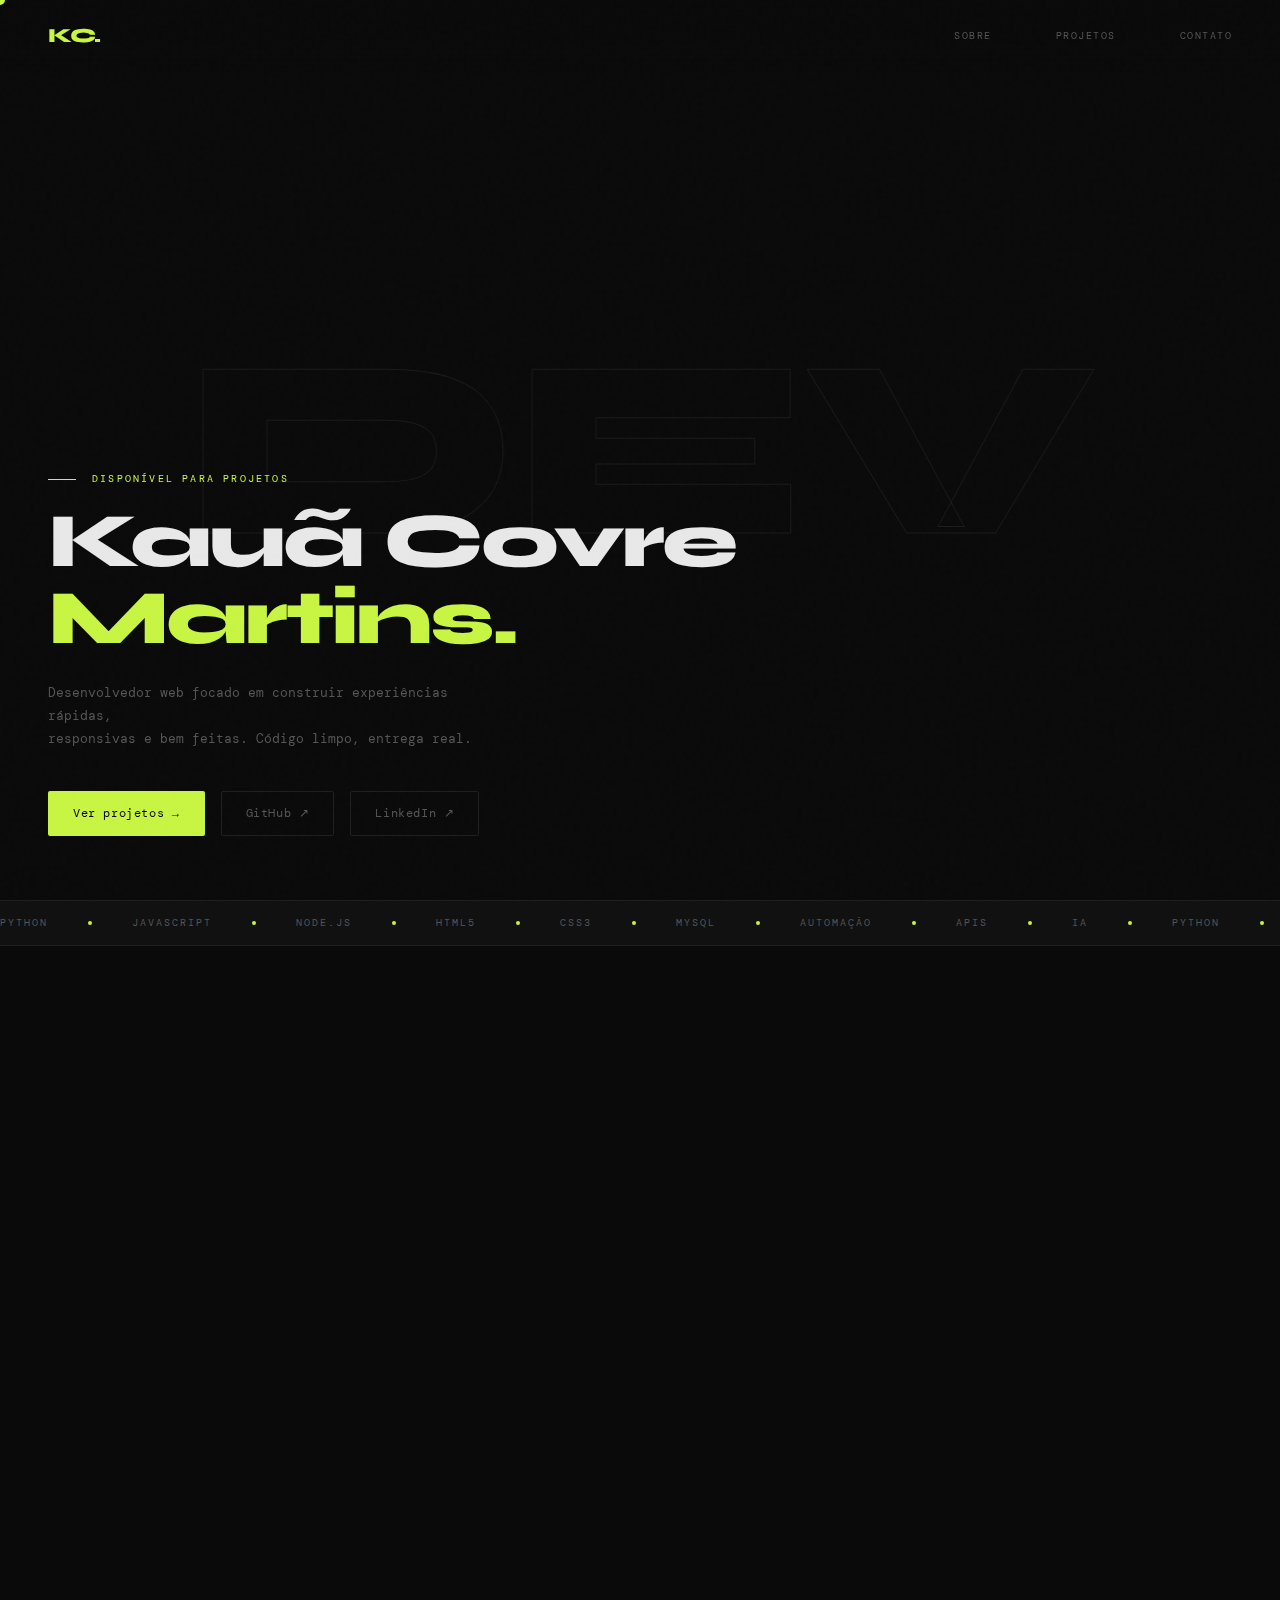
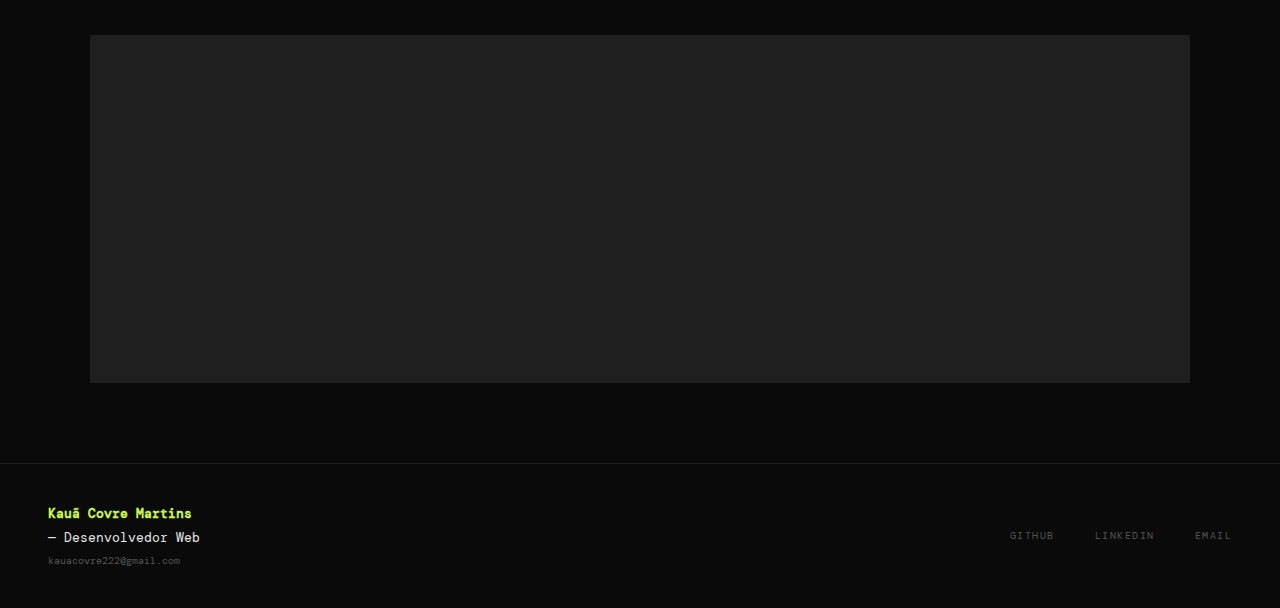
<file: index.html>
<!DOCTYPE html>
<html lang="pt-BR">
<head>
  <meta charset="UTF-8" />
  <meta name="viewport" content="width=device-width, initial-scale=1.0"/>
  <meta name="description" content="Kauã Covre Martins — Desenvolvedor Web focado em experiências rápidas e bem construídas."/>
  <title>Kauã Covre — Dev</title>

  <!-- Fonts -->
  <link rel="preconnect" href="https://fonts.googleapis.com">
  <link rel="preconnect" href="https://fonts.gstatic.com" crossorigin>
  <link href="https://fonts.googleapis.com/css2?family=Syne:wght@400;700;800&family=DM+Mono:ital,wght@0,300;0,400;1,300&display=swap" rel="stylesheet">

  <!-- Styles -->
  <link rel="stylesheet" href="css/reset.css">
  <link rel="stylesheet" href="css/tokens.css">
  <link rel="stylesheet" href="css/layout.css">
  <link rel="stylesheet" href="css/components.css">
  <link rel="stylesheet" href="css/sections.css">
  <link rel="stylesheet" href="css/responsive.css">
  <link rel="stylesheet" href="css/animations.css">
</head>
<body>

  <!-- Custom cursor (desktop only) -->
  <div class="cursor" id="cursor" aria-hidden="true"></div>
  <div class="cursor-ring" id="cursorRing" aria-hidden="true"></div>

  <!-- Noise overlay -->
  <div class="noise" aria-hidden="true"></div>

  <!-- ===================== NAV ===================== -->
  <header class="nav" id="nav">
    <a class="nav__logo" href="#hero">KC.</a>
    <button class="nav__burger" id="navBurger" aria-label="Menu">
      <span></span><span></span>
    </button>
    <nav class="nav__links" id="navLinks" aria-label="Navegação principal">
      <a href="#about">Sobre</a>
      <a href="#projects">Projetos</a>
      <a href="mailto:kauacovre222@gmail.com">Contato</a>
    </nav>
  </header>

  <!-- ===================== HERO ===================== -->
  <section class="hero" id="hero">
    <span class="hero__bg-text" aria-hidden="true">DEV</span>
    <div class="hero__content">
      <p class="hero__tag">Disponível para projetos</p>
      <h1 class="hero__title">
        Kauã Covre<br>
        <span class="accent">Martins.</span>
      </h1>
      <p class="hero__sub">
        Desenvolvedor web focado em construir experiências rápidas,<br>
        responsivas e bem feitas. Código limpo, entrega real.
      </p>
      <div class="hero__actions">
        <a href="#projects" class="btn btn--primary">Ver projetos →</a>
        <a href="https://github.com/kauacovre" target="_blank" rel="noopener" class="btn btn--ghost">GitHub ↗</a>
        <a href="https://www.linkedin.com/in/kauã-martins/" target="_blank" rel="noopener" class="btn btn--ghost">LinkedIn ↗</a>
      </div>
    </div>
  </section>

  <!-- ===================== TICKER ===================== -->
  <div class="ticker-wrap" aria-hidden="true">
    <div class="ticker">
      <div class="ticker__track">
        <span class="ticker__item">Python</span><span class="ticker__dot"></span>
        <span class="ticker__item">JavaScript</span><span class="ticker__dot"></span>
        <span class="ticker__item">Node.js</span><span class="ticker__dot"></span>
        <span class="ticker__item">HTML5</span><span class="ticker__dot"></span>
        <span class="ticker__item">CSS3</span><span class="ticker__dot"></span>
        <span class="ticker__item">MySQL</span><span class="ticker__dot"></span>
        <span class="ticker__item">Automação</span><span class="ticker__dot"></span>
        <span class="ticker__item">APIs</span><span class="ticker__dot"></span>
        <span class="ticker__item">IA</span><span class="ticker__dot"></span>

        <!-- duplicate for seamless loop -->
        <span class="ticker__item">Python</span><span class="ticker__dot"></span>
        <span class="ticker__item">JavaScript</span><span class="ticker__dot"></span>
        <span class="ticker__item">Node.js</span><span class="ticker__dot"></span>
        <span class="ticker__item">HTML5</span><span class="ticker__dot"></span>
        <span class="ticker__item">CSS3</span><span class="ticker__dot"></span>
        <span class="ticker__item">MySQL</span><span class="ticker__dot"></span>
        <span class="ticker__item">Automação</span><span class="ticker__dot"></span>
        <span class="ticker__item">APIs</span><span class="ticker__dot"></span>
        <span class="ticker__item">IA</span><span class="ticker__dot"></span>
      </div>
    </div>
  </div>

  <!-- ===================== ABOUT ===================== -->
  <section class="about section" id="about">
    <div class="about__text reveal">
      <p class="section-label">Sobre mim</p>
      <h2 class="about__heading">Transformo problemas<br>em produtos funcionais.</h2>
      <p class="about__body">
        Desenvolvedor apaixonado por tecnologia e aprendizado contínuo. Busco criar soluções simples, bem organizadas e com ótima experiência de uso.
      </p>
      <p class="about__body">
        Tenho disciplina, curiosidade e foco em entregar valor real — com atenção em performance, responsividade e boas práticas.
      </p>
      <a href="assets/docs/CV_DevKauã.pdf" class="btn btn--ghost mt-md" download>↓ Baixar currículo</a>
    </div>

    <div class="about__stack reveal reveal--delayed">
      <p class="section-label">Stack</p>
      <div class="stack-grid">
        <div class="stack-item"><span class="stack-item__name">Python</span><span class="stack-item__type">Back-end</span></div>
        <div class="stack-item"><span class="stack-item__name">Node.js</span><span class="stack-item__type">Back-end</span></div>
        <div class="stack-item"><span class="stack-item__name">MySQL</span><span class="stack-item__type">Banco de dados</span></div>
        <div class="stack-item"><span class="stack-item__name">JavaScript</span><span class="stack-item__type">Front-end</span></div>
        <div class="stack-item"><span class="stack-item__name">HTML5</span><span class="stack-item__type">Front-end</span></div>
        <div class="stack-item"><span class="stack-item__name">CSS3</span><span class="stack-item__type">Front-end</span></div>
      </div>
    </div>
  </section>

  <!-- ===================== PROJECTS ===================== -->
  <section class="projects section" id="projects">
    <p class="section-label reveal">Projetos</p>
    <div class="projects__grid">

      <article class="project-card reveal">
        <span class="project-card__num">01</span>
        <h3 class="project-card__title">Leitor e Resumidor de Vídeo com IA</h3>
        <p class="project-card__desc">
          Recebe vídeo ou URL, extrai o áudio e gera um resumo inteligente — ideal para consumir conteúdo longo de forma rápida.
        </p>
        <div class="project-card__tags">
          <span class="tag">Python</span>
          <span class="tag">API</span>
          <span class="tag">IA</span>
        </div>
        <a href="https://github.com/kauacovre/script" target="_blank" rel="noopener" class="project-card__link">
          Ver no GitHub <span class="project-card__arrow">→</span>
        </a>
      </article>

      <article class="project-card reveal reveal--delayed">
        <span class="project-card__num">02</span>
        <h3 class="project-card__title">Landing Page — Alinhamento e Balanceamento</h3>
        <p class="project-card__desc">
          Site institucional responsivo com foco em serviços, chamada para ação e contato rápido. Layout limpo e direto.
        </p>
        <div class="project-card__tags">
          <span class="tag">HTML</span>
          <span class="tag">CSS</span>
          <span class="tag">JavaScript</span>
        </div>
        <a href="https://github.com/kauacovre/project_S.I" target="_blank" rel="noopener" class="project-card__link">
          Ver no GitHub <span class="project-card__arrow">→</span>
        </a>
      </article>

      <article class="project-card reveal reveal--delayed-2">
        <span class="project-card__num">03</span>
        <h3 class="project-card__title">Script de Automação Pós-Formatação</h3>
        <p class="project-card__desc">
          Automatiza a configuração inicial de notebooks e computadores após formatação, economizando tempo e reduzindo erros manuais.
        </p>
        <div class="project-card__tags">
          <span class="tag">Batch</span>
          <span class="tag">PowerShell</span>
          <span class="tag">Automação</span>
        </div>
        <a href="https://github.com/kauacovre/script" target="_blank" rel="noopener" class="project-card__link">
          Ver no GitHub <span class="project-card__arrow">→</span>
        </a>
      </article>

    </div>
  </section>

  <!-- ===================== FOOTER ===================== -->
  <footer class="footer">
    <div class="footer__left">
      <strong class="accent">Kauã Covre Martins</strong> — Desenvolvedor Web
      <span class="footer__email">kauacovre222@gmail.com</span>
    </div>
    <nav class="footer__links" aria-label="Links sociais">
      <a href="https://github.com/kauacovre" target="_blank" rel="noopener">GitHub</a>
      <a href="https://www.linkedin.com/in/kauã-martins/" target="_blank" rel="noopener">LinkedIn</a>
      <a href="mailto:kauacovre222@gmail.com">Email</a>
    </nav>
  </footer>

  <!-- Scripts -->
  <script src="js/cursor.js" defer></script>
  <script src="js/nav.js" defer></script>
  <script src="js/reveal.js" defer></script>
</body>
</html>
</file>
<file: css/tokens.css>
/* css/tokens.css — Design Tokens */
:root {
  /* Colors */
  --color-bg:        #0a0a0a;
  --color-surface:   #111111;
  --color-border:    #1f1f1f;
  --color-accent:    #c8f542;
  --color-accent-2:  #42f5c8;
  --color-text:      #e8e8e8;
  --color-muted:     #555555;

  /* Typography */
  --font-display: 'Syne', sans-serif;
  --font-mono:    'DM Mono', monospace;

  --text-xs:   10px;
  --text-sm:   12px;
  --text-base: 14px;
  --text-md:   16px;
  --text-lg:   20px;
  --text-xl:   clamp(28px, 3vw, 44px);
  --text-hero: clamp(40px, 6vw, 88px);

  /* Spacing */
  --space-xs:  8px;
  --space-sm:  16px;
  --space-md:  24px;
  --space-lg:  40px;
  --space-xl:  64px;
  --space-2xl: 80px;

  /* Layout */
  --nav-h:     72px;
  --page-px:   48px;
  --max-w:     1100px;

  /* Easing */
  --ease-out:  cubic-bezier(0.22, 1, 0.36, 1);
  --ease-in:   cubic-bezier(0.64, 0, 0.78, 0);

  /* Transitions */
  --transition-fast:   0.15s ease;
  --transition-base:   0.25s ease;
  --transition-slow:   0.5s var(--ease-out);
}
</file>
<file: css/layout.css>
/* css/layout.css — Base Layout & Body */

body {
  background-color: var(--color-bg);
  color: var(--color-text);
  font-family: var(--font-mono);
  font-size: var(--text-base);
  cursor: none;
}

/* Noise overlay */
.noise {
  position: fixed;
  inset: 0;
  pointer-events: none;
  z-index: 1000;
  opacity: 0.3;
  background-image: url("data:image/svg+xml,%3Csvg viewBox='0 0 200 200' xmlns='http://www.w3.org/2000/svg'%3E%3Cfilter id='n'%3E%3CfeTurbulence type='fractalNoise' baseFrequency='0.85' numOctaves='4' stitchTiles='stitch'/%3E%3C/filter%3E%3Crect width='100%25' height='100%25' filter='url(%23n)' opacity='0.05'/%3E%3C/svg%3E");
}

/* Sections */
.section {
  padding: var(--space-2xl) var(--page-px);
  max-width: calc(var(--max-w) + var(--page-px) * 2);
  margin: 0 auto;
  width: 100%;
}

/* Utility */
.accent       { color: var(--color-accent); }
.mt-md        { margin-top: var(--space-md); }
.section-label {
  display: flex;
  align-items: center;
  gap: var(--space-sm);
  font-size: var(--text-xs);
  letter-spacing: 0.25em;
  text-transform: uppercase;
  color: var(--color-accent);
  margin-bottom: var(--space-lg);
}
.section-label::after {
  content: '';
  width: 60px;
  height: 1px;
  background: var(--color-border);
}
</file>
<file: css/components.css>
/* css/components.css — Reusable UI Components */

/* ---- Cursor ---- */
.cursor {
  width: 10px;
  height: 10px;
  background: var(--color-accent);
  border-radius: 50%;
  position: fixed;
  pointer-events: none;
  z-index: 9999;
  transform: translate(-50%, -50%);
  transition: opacity var(--transition-fast);
}

.cursor-ring {
  width: 36px;
  height: 36px;
  border: 1px solid var(--color-accent);
  border-radius: 50%;
  position: fixed;
  pointer-events: none;
  z-index: 9998;
  transform: translate(-50%, -50%);
  opacity: 0.5;
  transition:
    width var(--transition-base),
    height var(--transition-base),
    border-color var(--transition-base);
}

.cursor--active .cursor-ring {
  width: 52px;
  height: 52px;
  border-color: var(--color-accent-2);
}

/* ---- Buttons ---- */
.btn {
  display: inline-flex;
  align-items: center;
  gap: var(--space-xs);
  padding: 12px var(--space-md);
  font-family: var(--font-mono);
  font-size: var(--text-sm);
  letter-spacing: 0.05em;
  border-radius: 2px;
  border: 1px solid transparent;
  transition:
    background var(--transition-base),
    color var(--transition-base),
    border-color var(--transition-base);
  white-space: nowrap;
}

.btn--primary {
  background: var(--color-accent);
  color: var(--color-bg);
}
.btn--primary:hover {
  background: transparent;
  color: var(--color-accent);
  border-color: var(--color-accent);
}

.btn--ghost {
  border-color: var(--color-border);
  color: var(--color-muted);
}
.btn--ghost:hover {
  border-color: var(--color-accent);
  color: var(--color-accent);
}

/* ---- Nav ---- */
.nav {
  position: fixed;
  top: 0; left: 0; right: 0;
  z-index: 200;
  display: flex;
  align-items: center;
  justify-content: space-between;
  height: var(--nav-h);
  padding: 0 var(--page-px);
  background: linear-gradient(to bottom, #0a0a0aee 60%, transparent);
  transition: background var(--transition-base);
}

.nav--scrolled {
  background: #0a0a0af5;
  border-bottom: 1px solid var(--color-border);
}

.nav__logo {
  font-family: var(--font-display);
  font-weight: 800;
  font-size: 20px;
  color: var(--color-accent);
  letter-spacing: -0.5px;
}

.nav__links {
  display: flex;
  gap: var(--space-xl);
}
.nav__links a {
  font-size: var(--text-xs);
  letter-spacing: 0.15em;
  text-transform: uppercase;
  color: var(--color-muted);
  transition: color var(--transition-fast);
}
.nav__links a:hover { color: var(--color-accent); }

.nav__burger {
  display: none;
  flex-direction: column;
  gap: 5px;
  padding: 4px;
}
.nav__burger span {
  display: block;
  width: 22px;
  height: 1px;
  background: var(--color-text);
  transition: transform var(--transition-base), opacity var(--transition-base);
}

/* ---- Stack grid ---- */
.stack-grid {
  display: grid;
  grid-template-columns: repeat(3, 1fr);
  gap: 1px;
  background: var(--color-border);
  border: 1px solid var(--color-border);
}

.stack-item {
  background: var(--color-bg);
  padding: 18px var(--space-sm);
  display: flex;
  flex-direction: column;
  gap: 4px;
  transition: background var(--transition-fast);
}
.stack-item:hover { background: var(--color-surface); }

.stack-item__name {
  font-family: var(--font-display);
  font-weight: 700;
  font-size: 13px;
  color: var(--color-text);
}
.stack-item__type {
  font-size: var(--text-xs);
  color: var(--color-muted);
  letter-spacing: 0.1em;
}

/* ---- Tags ---- */
.tag {
  font-size: var(--text-xs);
  letter-spacing: 0.1em;
  padding: 3px 8px;
  border: 1px solid var(--color-border);
  color: var(--color-muted);
  text-transform: uppercase;
}
</file>
<file: css/sections.css>
/* css/sections.css — Page Sections */

/* ---- Hero ---- */
.hero {
  min-height: 100vh;
  display: flex;
  align-items: flex-end;
  padding: 0 var(--page-px) var(--space-xl);
  position: relative;
  overflow: hidden;
}

.hero__bg-text {
  position: absolute;
  top: 50%;
  left: 50%;
  transform: translate(-50%, -50%);
  font-family: var(--font-display);
  font-weight: 800;
  font-size: clamp(120px, 20vw, 300px);
  color: transparent;
  -webkit-text-stroke: 1px #1c1c1c;
  white-space: nowrap;
  user-select: none;
  pointer-events: none;
  letter-spacing: -4px;
  will-change: transform;
}

.hero__content {
  position: relative;
  z-index: 1;
  max-width: 800px;
}

.hero__tag {
  font-size: var(--text-xs);
  letter-spacing: 0.22em;
  text-transform: uppercase;
  color: var(--color-accent);
  margin-bottom: var(--space-sm);
  display: flex;
  align-items: center;
  gap: var(--space-sm);
}
.hero__tag::before {
  content: '';
  width: 28px;
  height: 1px;
  background: var(--color-accent);
}

.hero__title {
  font-family: var(--font-display);
  font-weight: 800;
  font-size: var(--text-hero);
  line-height: 1.0;
  letter-spacing: -3px;
  margin-bottom: var(--space-md);
}

.hero__sub {
  color: var(--color-muted);
  font-size: 13px;
  line-height: 1.8;
  margin-bottom: var(--space-lg);
  max-width: 440px;
}

.hero__actions {
  display: flex;
  gap: var(--space-sm);
  flex-wrap: wrap;
}

/* ---- Ticker ---- */
.ticker-wrap {
  overflow: hidden;
  border-top: 1px solid var(--color-border);
  border-bottom: 1px solid var(--color-border);
  background: var(--color-surface);
  padding: 14px 0;
  margin-bottom: 0;
}

.ticker__track {
  display: flex;
  align-items: center;
  gap: var(--space-lg);
  width: max-content;
  animation: ticker-scroll 24s linear infinite;
}

.ticker__item {
  font-size: var(--text-xs);
  letter-spacing: 0.2em;
  text-transform: uppercase;
  color: var(--color-muted);
  white-space: nowrap;
}

.ticker__dot {
  display: inline-block;
  width: 4px;
  height: 4px;
  border-radius: 50%;
  background: var(--color-accent);
  flex-shrink: 0;
}

@keyframes ticker-scroll {
  from { transform: translateX(0); }
  to   { transform: translateX(-50%); }
}

/* ---- About ---- */
.about {
  display: grid;
  grid-template-columns: 1fr 1fr;
  gap: var(--space-xl);
  align-items: start;
}

.about__heading {
  font-family: var(--font-display);
  font-size: var(--text-xl);
  font-weight: 700;
  letter-spacing: -1px;
  line-height: 1.15;
  margin-bottom: var(--space-md);
}

.about__body {
  color: var(--color-muted);
  font-size: 13px;
  line-height: 1.9;
  margin-bottom: var(--space-sm);
}

/* ---- Projects ---- */
.projects {
  max-width: calc(var(--max-w) + var(--page-px) * 2);
  margin: 0 auto;
  width: 100%;
  padding: var(--space-2xl) var(--page-px);
}

.projects__grid {
  display: grid;
  grid-template-columns: repeat(3, 1fr);
  gap: 1px;
  background: var(--color-border);
  border: 1px solid var(--color-border);
}

.project-card {
  background: var(--color-bg);
  padding: 36px 32px;
  display: flex;
  flex-direction: column;
  gap: var(--space-sm);
  position: relative;
  overflow: hidden;
  transition: background var(--transition-base);
}

.project-card::before {
  content: '';
  position: absolute;
  top: 0; left: 0; right: 0;
  height: 2px;
  background: var(--color-accent);
  transform: scaleX(0);
  transform-origin: left;
  transition: transform 0.35s var(--ease-out);
}

.project-card:hover { background: var(--color-surface); }
.project-card:hover::before { transform: scaleX(1); }

.project-card__num {
  font-size: var(--text-xs);
  color: var(--color-accent);
  letter-spacing: 0.2em;
}

.project-card__title {
  font-family: var(--font-display);
  font-size: var(--text-lg);
  font-weight: 700;
  letter-spacing: -0.5px;
  line-height: 1.25;
}

.project-card__desc {
  font-size: 12px;
  color: var(--color-muted);
  line-height: 1.8;
  flex: 1;
}

.project-card__tags {
  display: flex;
  flex-wrap: wrap;
  gap: 6px;
}

.project-card__link {
  display: inline-flex;
  align-items: center;
  gap: var(--space-xs);
  color: var(--color-accent);
  font-size: 11px;
  letter-spacing: 0.1em;
  text-transform: uppercase;
  margin-top: auto;
  padding-top: var(--space-xs);
  transition: gap var(--transition-base);
}
.project-card__link:hover { gap: var(--space-sm); }

.project-card__arrow { font-size: 14px; }

/* ---- Footer ---- */
.footer {
  padding: var(--space-lg) var(--page-px);
  border-top: 1px solid var(--color-border);
  display: flex;
  justify-content: space-between;
  align-items: center;
  flex-wrap: wrap;
  gap: var(--space-md);
}

.footer__left {
  display: flex;
  flex-direction: column;
  gap: 4px;
  font-size: 13px;
  line-height: 1.5;
}

.footer__email {
  font-size: var(--text-xs);
  color: var(--color-muted);
  display: block;
  margin-top: 2px;
}

.footer__links {
  display: flex;
  gap: var(--space-lg);
}
.footer__links a {
  font-size: var(--text-xs);
  letter-spacing: 0.15em;
  text-transform: uppercase;
  color: var(--color-muted);
  transition: color var(--transition-fast);
}
.footer__links a:hover { color: var(--color-accent); }
</file>
<file: css/responsive.css>
/* css/responsive.css — Responsive Breakpoints */

/* ---- Tablet (≤ 900px) ---- */
@media (max-width: 900px) {
  :root {
    --page-px: 32px;
  }

  .about {
    grid-template-columns: 1fr;
    gap: var(--space-xl);
  }

  .projects__grid {
    grid-template-columns: repeat(2, 1fr);
  }

  .stack-grid {
    grid-template-columns: repeat(2, 1fr);
  }
}

/* ---- Mobile (≤ 600px) ---- */
@media (max-width: 600px) {
  :root {
    --page-px: 20px;
    --space-2xl: 56px;
  }

  /* Nav */
  .nav {
    padding: 0 var(--page-px);
    height: 60px;
  }

  .nav__links {
    display: none;
    position: fixed;
    inset: 0;
    top: 60px;
    background: #0a0a0af8;
    flex-direction: column;
    align-items: center;
    justify-content: center;
    gap: var(--space-xl);
    z-index: 150;
  }

  .nav__links.is-open {
    display: flex;
  }

  .nav__links a {
    font-size: 20px;
    letter-spacing: 0.1em;
  }

  .nav__burger {
    display: flex;
  }

  /* Hero */
  .hero {
    padding: 0 var(--page-px) var(--space-xl);
    align-items: flex-end;
  }

  .hero__title {
    letter-spacing: -1.5px;
  }

  .hero__sub br {
    display: none;
  }

  .hero__actions {
    flex-direction: column;
    align-items: flex-start;
  }

  /* Projects */
  .projects__grid {
    grid-template-columns: 1fr;
  }

  .project-card {
    padding: 28px var(--space-md);
  }

  /* Stack */
  .stack-grid {
    grid-template-columns: repeat(2, 1fr);
  }

  /* Footer */
  .footer {
    flex-direction: column;
    align-items: flex-start;
    padding: var(--space-md) var(--page-px);
  }

  .footer__links {
    gap: var(--space-md);
  }

  /* Cursor off on touch */
  .cursor,
  .cursor-ring {
    display: none;
  }

  body {
    cursor: auto;
  }
}

/* ---- Reduced motion ---- */
@media (prefers-reduced-motion: reduce) {
  .ticker__track {
    animation: none;
  }

  .reveal {
    opacity: 1 !important;
    transform: none !important;
    transition: none !important;
  }
}
</file>
<file: css/animations.css>
/* css/animations.css — Animations & Scroll Reveals */

/* ---- Reveal on scroll ---- */
.reveal {
  opacity: 0;
  transform: translateY(30px);
  transition:
    opacity 0.75s var(--ease-out),
    transform 0.75s var(--ease-out);
}

.reveal.visible {
  opacity: 1;
  transform: translateY(0);
}

.reveal--delayed   { transition-delay: 0.12s; }
.reveal--delayed-2 { transition-delay: 0.24s; }

/* ---- Hero entrance ---- */
.hero__tag,
.hero__title,
.hero__sub,
.hero__actions {
  animation: fade-up 0.9s var(--ease-out) both;
}

.hero__tag     { animation-delay: 0.1s; }
.hero__title   { animation-delay: 0.2s; }
.hero__sub     { animation-delay: 0.35s; }
.hero__actions { animation-delay: 0.5s; }

@keyframes fade-up {
  from {
    opacity: 0;
    transform: translateY(24px);
  }
  to {
    opacity: 1;
    transform: translateY(0);
  }
}

/* ---- Nav logo entrance ---- */
.nav__logo {
  animation: fade-in 0.6s var(--ease-out) 0.05s both;
}
.nav__links {
  animation: fade-in 0.6s var(--ease-out) 0.15s both;
}

@keyframes fade-in {
  from { opacity: 0; }
  to   { opacity: 1; }
}

/* ---- Burger open state ---- */
.nav__burger.is-open span:first-child {
  transform: translateY(6px) rotate(45deg);
}
.nav__burger.is-open span:last-child {
  transform: translateY(-6px) rotate(-45deg);
}
</file>
